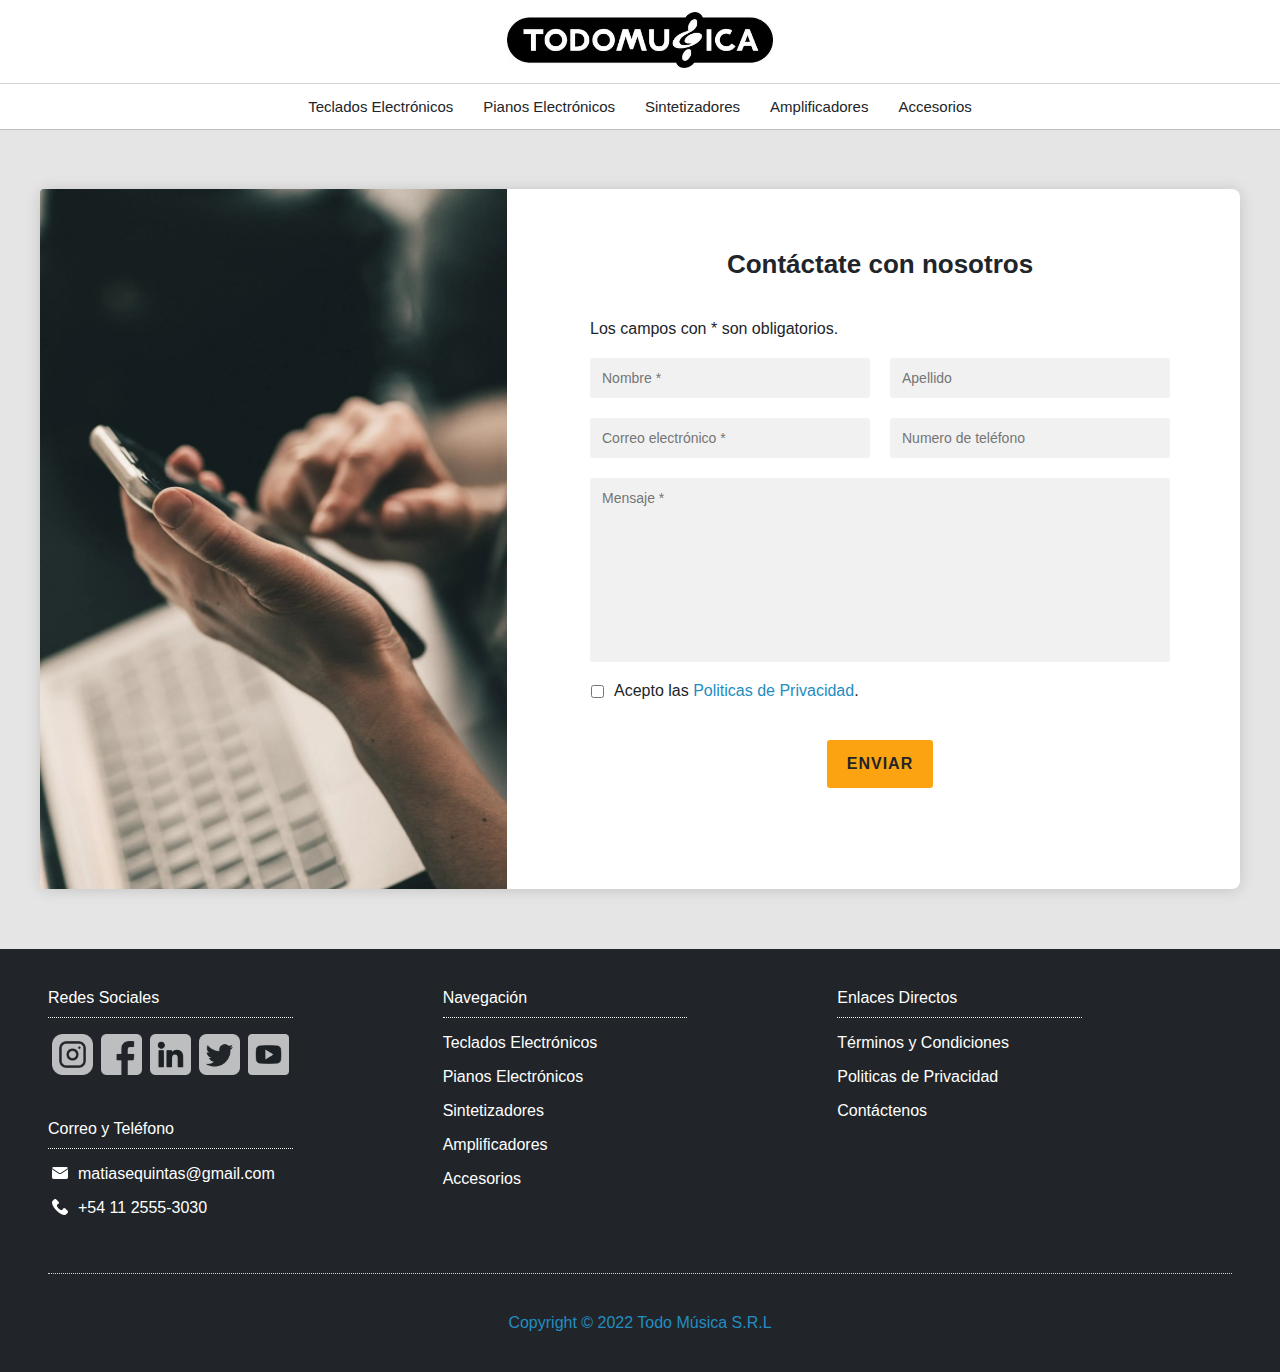
<file: pages/contact.html>
<!DOCTYPE html>
<html lang="en">

<head>
  <meta charset="UTF-8">
  <meta http-equiv="X-UA-Compatible" content="IE=edge">
  <meta name="viewport" content="width=device-width, initial-scale=1.0">
  <link rel="shortcut icon" type="image/jpg" href="../img/favicon.webp">
  <title>Tienda online de instrumentos musicales en España | Todo Música Online</title>
  <!-- Bootstrap CSS -->
  <!-- <link href="https://cdn.jsdelivr.net/npm/bootstrap@5.1.3/dist/css/bootstrap.min.css" rel="stylesheet" integrity="sha384-1BmE4kWBq78iYhFldvKuhfTAU6auU8tT94WrHftjDbrCEXSU1oBoqyl2QvZ6jIW3" crossorigin="anonymous"> -->
  <!-- CSS -->
  <link rel="stylesheet" href="../css/style.css">
  <!-- Bootstrap Script -->
  <!-- <script defer src="https://cdn.jsdelivr.net/npm/bootstrap@5.1.3/dist/js/bootstrap.bundle.min.js"
    integrity="sha384-ka7Sk0Gln4gmtz2MlQnikT1wXgYsOg+OMhuP+IlRH9sENBO0LRn5q+8nbTov4+1p"
    crossorigin="anonymous"></script> -->
    <script defer src="../js/functions.js"></script>
</head>

<body>
  <header class="header">
    <h1>Todo Música Online - Tienda online de instrumentos musicales en España</h1>
    <div class="logoContainer">
      <div class="logoContainerDiv">
        <a href="../index.html"><img src="../img/logo-header.webp" alt="Logo Todo Música Online"></a>
      </div>
      <div class="hMenu">
        <img class="hbImg" src="../img/menu.png" alt="Menu">
      </div>
    </div>
  </header>
  <div class="stickyContainer">
    <div class="hNavContainer">
      <nav class="hNav">
        <ul>
          <li><a href="../index.html#teclados">Teclados Electrónicos</a></li>
          <li><a href="../index.html#pianos">Pianos Electrónicos</a></li>
          <li><a href="../index.html#synthes">Sintetizadores</a></li>
          <li><a href="../index.html#amplis">Amplificadores</a></li>
          <li><a href="../index.html#extras">Accesorios</a></li>
        </ul>
      </nav>
    </div>
  </div>
  <div class="menuMobile">
    <div class="menuMobileContainer">
      <nav class="hbNav">
        <a href="../index.html#teclados">Teclados Electrónicos</a>
        <a href="../index.html#pianos">Pianos Electrónicos</a>
        <a href="../index.html#synthes">Sintetizadores</a>
        <a href="../index.html#amplis">Amplificadores</a>
        <a href="../index.html#extras">Accesorios</a>
      </nav>
    </div>
  </div>
  <main>
    <section class="formSection">
      <div class="formDiv">
        <div class="imgForm">
          <img src="../img/form-image.webp" alt="Hombre escribiendo un mensaje">
        </div>
        <form id="formID" class="form" action="" method="post">
          <div class="formH2Div">
            <h2>Contáctate con nosotros</h2>
          </div>
          <div class="formDesc">Los campos con * son obligatorios.</div>
          <div class="inputsDiv">
            <label for="name"></label>
            <input class="formInputs" type="text" name="name" id="name" placeholder="Nombre *" required>
            <label for="lastname"></label>
            <input class="formInputs" type="text" name="lastname" id="lastname" placeholder="Apellido">
          </div>
          <div class="inputsDiv">
            <label for="email"></label>
            <input class="formInputs" type="email" name="email" id="email" placeholder="Correo electrónico *" required>
            <label for="tel"></label>
            <input class="formInputs" type="tel" name="tel" id="tel" placeholder="Numero de teléfono">
          </div>
          <div class="inputsDiv">
            <label for="textarea"></label>
            <textarea class="formInputs" name="textarea" id="textarea" cols="30" rows="10" placeholder="Mensaje *"
              required></textarea>
          </div>
          <label for="checkbox" class="checboxInline">
            <input class="checkbox" type="checkbox" name="checkbox" id="checkbox" required>
            <p class="cbElements">Acepto las <a target="_blank" href="../docs/Politica-de-Privacidad.pdf">Politicas de Privacidad</a>.
            </p>
          </label>
          <div class="extraDiv">
            <input class="sendButton" type="submit" value="Enviar">
          </div>
        </form>
      </div>
    </section>
  </main>
  <footer class="ftr">
    <div class="ftrContent">
      <div class="ftrDesc">
        <div class="fDivSocial">
          <p>Redes Sociales</p>
          <div class="socialIcons">
            <div><a href="https://www.instagram.com/maty_quintas/" target="_blank"><img src="../img/instagram.webp"
                  alt="Instagram"></a></div>
            <div><a href="https://www.facebook.com/maty.quintas.official/" target="_blank"><img
                  src="../img/facebook.webp" alt="Facebook"></a></div>
            <div><a href="https://www.linkedin.com/in/matias-quintas/" target="_blank"><img src="../img/linkedin.webp"
                  alt="LinkedIn"></a></div>
            <div><a href="https://twitter.com/maty_quintas" target="_blank"><img src="../img/signo-de-twitter.webp"
                  alt="Twitter"></a></div>
            <div><a href="https://www.youtube.com/c/MatyQuintas" target="_blank"><img src="../img/youtube.webp"
                  alt="YouTube"></a></div>
          </div>
          <p>Correo y Teléfono</p>
          <div class="mailTel">
            <ul>
              <li><a href="mailto:matiasequintas@gmail.com" target="_blank"><img src="../img/email.webp" alt="Email">
                  matiasequintas@gmail.com</a></li>
              <li>
                <a href="tel:541125553030" target="_blank">
                  <img src="../img/llamada-telefonica.webp" alt="Phone"><span>+54 11 2555-3030</span></a>
              </li>
            </ul>
          </div>
        </div>
        <nav class="fNav">
          <p>Navegación</p>
          <ul>
            <li><a href="../index.html#teclados">Teclados Electrónicos</a></li>
            <li><a href="../index.html#pianos">Pianos Electrónicos</a></li>
            <li><a href="../index.html#synthes">Sintetizadores</a></li>
            <li><a href="../index.html#amplis">Amplificadores</a></li>
            <li><a href="../index.html#extras">Accesorios</a></li>
          </ul>
        </nav>
        <nav class="fNav">
          <p>Enlaces Directos</p>
          <ul>
            <li><a href="../docs/Términos-y-Condiciones.pdf" target="_blank">Términos y Condiciones</a></li>
            <li><a href="../docs/Politica-de-Privacidad.pdf" target="_blank">Politicas de Privacidad</a></li>
            <li><a href="./contact.html">Contáctenos</a></li>
          </ul>
        </nav>
      </div>
      <div class="copyright">
        <p><a href="../docs/Términos-y-Condiciones.pdf" target="_blank">Copyright © 2022 Todo Música S.R.L</a></p>
      </div>
    </div>
  </footer>
</body>

</html>
</file>
<file: css/style.css>
* {
  box-sizing: border-box;
  margin: 0;
  padding: 0;
  font-family: 'Helvetica', 'Arial', sans-serif; }

body {
  font-family: Arial, Helvetica, sans-serif;
  background-color: #e5e5e5;
  margin: 0;
  padding: 0; }
  body a {
    text-decoration: none;
    color: #212529; }
    body a:hover {
      color: #003057; }

.maxWidth, .header .logoContainer .logoContainerDiv, .stickyContainer .hNavContainer .hNav, main .section, .formSection, .ftr .ftrContent {
  width: 100%;
  max-width: 1200px; }

h2 {
  font-size: 26px;
  color: #212529; }

.header h1 {
  position: fixed;
  margin-top: -999px;
  z-index: -10;
  color: #000000;
  opacity: 0; }

.header .logoContainer {
  display: flex;
  justify-content: center;
  background-color: #ffffff;
  box-shadow: 0 4px 14px rgba(0, 0, 0, 0.5); }
  .header .logoContainer .hMenu {
    display: none; }
  .header .logoContainer .logoContainerDiv {
    text-align: center; }
    .header .logoContainer .logoContainerDiv img {
      padding: 12px 0px;
      height: 80px; }

.stickyContainer {
  position: sticky;
  top: 0px;
  box-shadow: 0px 0px 1px black; }
  .stickyContainer .hNavContainer {
    display: flex;
    justify-content: center;
    background-color: #ffffff; }
    .stickyContainer .hNavContainer .hNav ul {
      display: flex;
      flex-direction: row;
      justify-content: center;
      padding: 0;
      list-style-type: none; }
      .stickyContainer .hNavContainer .hNav ul li {
        padding: 14px 15px;
        font-size: 15px; }

main {
  display: flex;
  flex-direction: column;
  align-items: center;
  padding-bottom: 60px;
  width: 100%; }
  main .banner {
    margin-bottom: -20px; }
    main .banner img {
      max-width: 100%; }
  main .section {
    padding-top: 60px; }
    main .section .sectionTitle {
      display: flex;
      align-items: flex-end;
      margin: 0px 8px 30px; }
      main .section .sectionTitle h2 {
        font-size: 24px;
        font-weight: bold; }
      main .section .sectionTitle a {
        margin-left: 20px;
        margin-bottom: 4.5px;
        font-size: 14px;
        letter-spacing: 1px;
        color: #238dc1; }
        main .section .sectionTitle a:hover {
          color: #003057; }
    main .section .cardGroup {
      display: flex;
      flex-direction: row;
      justify-content: space-between; }
      main .section .cardGroup .card {
        background-color: #ffffff;
        border-radius: 4px;
        width: 100%;
        margin: 0px 8px;
        box-shadow: 0px 1px 3px 0px rgba(0, 0, 0, 0.1); }
        main .section .cardGroup .card:hover {
          box-shadow: 0px 5px 15px 0px rgba(0, 0, 0, 0.2);
          transition: 150ms; }
        main .section .cardGroup .card .productImgBox {
          display: flex;
          justify-content: center;
          align-items: center;
          padding: 16px;
          width: 100%;
          height: 240px; }
          main .section .cardGroup .card .productImgBox img {
            max-width: 100%;
            max-height: 100%; }
        main .section .cardGroup .card .productContent {
          padding: 16px; }
          main .section .cardGroup .card .productContent .productTitle {
            margin-bottom: 12px;
            font-weight: bold; }
          main .section .cardGroup .card .productContent .productDesc {
            color: #7a7a7a;
            margin-bottom: 16px; }
            main .section .cardGroup .card .productContent .productDesc p {
              text-overflow: ellipsis;
              overflow: hidden;
              display: -webkit-box;
              -webkit-line-clamp: 3;
              -webkit-box-orient: vertical; }
          main .section .cardGroup .card .productContent .price {
            text-align: center;
            font-size: 18px;
            font-weight: bolder;
            background-color: #fca311;
            padding: 5px;
            border-radius: 3px; }
            main .section .cardGroup .card .productContent .price .discount {
              color: #ffffff;
              font-size: 12px;
              letter-spacing: 1px; }

.formSection {
  padding-top: 60px; }
  .formSection .formDiv {
    display: flex;
    justify-content: center;
    background-color: #ffffff;
    border-radius: 8px;
    box-shadow: 0 1px 15px rgba(0, 0, 0, 0.15);
    width: 100%; }
    .formSection .formDiv .imgForm {
      max-width: 100%;
      max-height: 700px; }
      .formSection .formDiv .imgForm img {
        margin-bottom: -4px;
        border-radius: 4px 0 0 4px;
        max-width: 100%;
        min-height: 100%;
        max-height: 100%; }
    .formSection .formDiv .form {
      display: flex;
      flex-direction: column;
      align-items: flex-start;
      min-width: 60%;
      max-width: 80%;
      padding: 60px; }
      .formSection .formDiv .form .formH2Div {
        padding-bottom: 30px;
        width: 100%; }
        .formSection .formDiv .form .formH2Div h2 {
          text-align: center;
          color: #212529; }
      .formSection .formDiv .form .formDesc {
        margin: 10px;
        color: #212529;
        font-size: 16px; }
      .formSection .formDiv .form .inputsDiv {
        display: flex;
        justify-content: space-between;
        width: 100%; }
        .formSection .formDiv .form .inputsDiv .formInputs {
          width: 100%;
          font-size: 14px;
          padding: 12px;
          margin: 10px;
          border: 0px;
          border-radius: 3px;
          background-color: rgba(229, 229, 229, 0.55);
          resize: none; }
          .formSection .formDiv .form .inputsDiv .formInputs:focus {
            outline: none; }
      .formSection .formDiv .form .checboxInline {
        display: flex;
        align-items: center;
        margin: 10px;
        color: #212529; }
        .formSection .formDiv .form .checboxInline .checkbox {
          margin: 1px 10px 0px 1px; }
        .formSection .formDiv .form .checboxInline .cbElements {
          font-size: 16px; }
          .formSection .formDiv .form .checboxInline .cbElements a {
            color: #238dc1; }
            .formSection .formDiv .form .checboxInline .cbElements a:hover {
              color: #003057; }
      .formSection .formDiv .form .extraDiv {
        display: flex;
        justify-content: center;
        width: 100%; }
        .formSection .formDiv .form .extraDiv .sendButton {
          margin-top: 30px;
          padding: 15px 20px;
          font-size: 16px;
          font-weight: bold;
          letter-spacing: 1px;
          text-transform: uppercase;
          border: 0px;
          border-radius: 3px;
          background-color: #fca311;
          color: #212529; }
          .formSection .formDiv .form .extraDiv .sendButton:hover {
            transition: 150ms ease-in;
            transform: scale(1.05);
            background-color: rgba(252, 163, 17, 0.7); }
          .formSection .formDiv .form .extraDiv .sendButton:not(:hover) {
            transition: 150ms ease-out; }

.ftr {
  display: flex;
  justify-content: center;
  color: #ffffff;
  background-color: #212529; }
  .ftr .ftrContent {
    padding: 0px 8px; }
    .ftr .ftrContent .ftrDesc {
      display: flex;
      flex-direction: row;
      justify-content: start;
      padding: 40px 0; }
      .ftr .ftrContent .ftrDesc p {
        padding-bottom: 10px;
        border-bottom: 1px dotted #ffffff; }
      .ftr .ftrContent .ftrDesc .fColPosition, .ftr .ftrContent .ftrDesc .fDivSocial, .ftr .ftrContent .ftrDesc .fNav {
        width: 33.33%;
        padding-right: 150px; }
        .ftr .ftrContent .ftrDesc .fColPosition ul, .ftr .ftrContent .ftrDesc .fDivSocial ul, .ftr .ftrContent .ftrDesc .fNav ul {
          padding: 8px 0; }
          .ftr .ftrContent .ftrDesc .fColPosition ul li, .ftr .ftrContent .ftrDesc .fDivSocial ul li, .ftr .ftrContent .ftrDesc .fNav ul li {
            padding: 8px 0px; }
      .ftr .ftrContent .ftrDesc .fDivSocial .socialIcons {
        display: flex;
        justify-content: space-around;
        align-items: center;
        width: 100%;
        margin-bottom: 25px; }
        .ftr .ftrContent .ftrDesc .fDivSocial .socialIcons img {
          opacity: 0.7;
          margin: 16px 0px;
          max-width: 100%;
          padding: 0 4px; }
          .ftr .ftrContent .ftrDesc .fDivSocial .socialIcons img:hover {
            opacity: 1;
            transition: 150ms; }
      .ftr .ftrContent .ftrDesc .fDivSocial .mailTel {
        padding: 0 4px; }
        .ftr .ftrContent .ftrDesc .fDivSocial .mailTel ul {
          list-style-type: none; }
          .ftr .ftrContent .ftrDesc .fDivSocial .mailTel ul a {
            display: flex;
            justify-content: start;
            align-items: flex-start;
            color: #ffffff; }
            .ftr .ftrContent .ftrDesc .fDivSocial .mailTel ul a:hover {
              color: #238dc1; }
            .ftr .ftrContent .ftrDesc .fDivSocial .mailTel ul a img {
              height: 16px;
              margin-right: 10px; }
      .ftr .ftrContent .ftrDesc .fNav ul {
        display: flex;
        flex-direction: column;
        align-items: flex-start;
        list-style-type: none; }
        .ftr .ftrContent .ftrDesc .fNav ul a {
          color: #ffffff; }
          .ftr .ftrContent .ftrDesc .fNav ul a:hover {
            color: #238dc1; }
    .ftr .ftrContent .copyright {
      border-top: 1px dotted rgba(255, 255, 255, 0.8);
      padding: 40px 0; }
      .ftr .ftrContent .copyright p {
        text-align: center; }
        .ftr .ftrContent .copyright p a {
          color: #238dc1; }
          .ftr .ftrContent .copyright p a:hover {
            color: #8295ff; }

.menuMobile {
  position: fixed;
  display: none;
  background-color: rgba(0, 0, 0, 0.95);
  top: 0px;
  left: 0px;
  width: 100vw;
  height: 100%; }
  .menuMobile .menuMobileContainer {
    display: flex;
    justify-content: center;
    align-items: center;
    height: 100vh; }
    .menuMobile .menuMobileContainer .hbNav {
      display: flex;
      flex-direction: column;
      justify-content: space-around;
      text-align: center;
      height: 60%; }
      .menuMobile .menuMobileContainer .hbNav a {
        background-color: #fca311;
        padding: 25px;
        font-size: 18px;
        font-weight: bold;
        color: #212529; }
        .menuMobile .menuMobileContainer .hbNav a:active {
          color: #ffffff; }

@media only screen and (max-width: 1200px) {
  main .section {
    width: 90%; }
    main .section .cardGroup .card:last-child, main .section .cardGroup .card:nth-last-child(2) {
      display: none; }
  .formSection {
    width: 80%; }
    .formSection .formDiv .imgForm {
      display: none; }
    .formSection .formDiv .form {
      min-width: 100%; }
  .ftr .ftrContent {
    width: 90%; }
    .ftr .ftrContent .fColPosition, .ftr .ftrContent .ftrDesc .fDivSocial, .ftr .ftrContent .ftrDesc .fNav {
      width: 33.33%;
      padding-right: 5%; } }

@media only screen and (max-width: 1000px) {
  .banner img {
    display: none; }
  .mailTel a {
    text-overflow: ellipsis;
    overflow: hidden; } }

@media only screen and (max-width: 768px) {
  .header .logoContainer {
    display: flex;
    justify-content: space-between;
    align-items: center;
    padding: 12px 5%; }
    .header .logoContainer .logoContainerDiv {
      text-align: left; }
      .header .logoContainer .logoContainerDiv img {
        max-width: 100%;
        height: 80px; }
    .header .logoContainer .hMenu {
      display: block; }
      .header .logoContainer .hMenu img {
        width: 30px; }
  main .section {
    width: 90%; }
    main .section .cardGroup {
      flex-direction: column; }
      main .section .cardGroup .card {
        margin-bottom: 20px; }
      main .section .cardGroup .card:last-child, main .section .cardGroup .card:nth-last-child(2) {
        display: block; }
  .stickyContainer {
    position: relative;
    display: none; }
  #formID .formDesc {
    margin: 10px 0; }
  #formID .inputsDiv {
    flex-direction: column; }
    #formID .inputsDiv .formInputs {
      width: auto;
      box-sizing: border-box;
      margin: 10px 0; }
  .ftr .ftrContent .ftrDesc {
    flex-direction: column;
    padding-bottom: 0; }
    .ftr .ftrContent .ftrDesc .fColPosition, .ftr .ftrContent .ftrDesc .fDivSocial, .ftr .ftrContent .ftrDesc .fNav {
      width: 100%;
      padding: 0;
      margin-bottom: 25px; }
      .ftr .ftrContent .ftrDesc .fColPosition .socialIcons, .ftr .ftrContent .ftrDesc .fDivSocial .socialIcons, .ftr .ftrContent .ftrDesc .fNav .socialIcons {
        width: 250px; } }

@media only screen and (max-width: 575px) {
  main .section .sectionTitle h2 {
    font-size: 20px; }
  main .section .sectionTitle a {
    margin-left: 10px; }
  main .section .cardGroup .card {
    margin: 10px 0; }
  .header .logoContainer .logoContainerDiv img {
    height: 70px; }
  .formSection {
    padding: 0;
    width: 100%;
    margin-bottom: -60px; }
    .formSection .formDiv {
      box-shadow: none;
      border-radius: 0; }
      .formSection .formDiv #formID {
        padding: 10%; }
  .ftrDesc .fColPosition, .ftr .ftrContent .ftrDesc .fDivSocial, .ftr .ftrContent .ftrDesc .fNav {
    display: flex;
    flex-direction: column; } }
</file>
